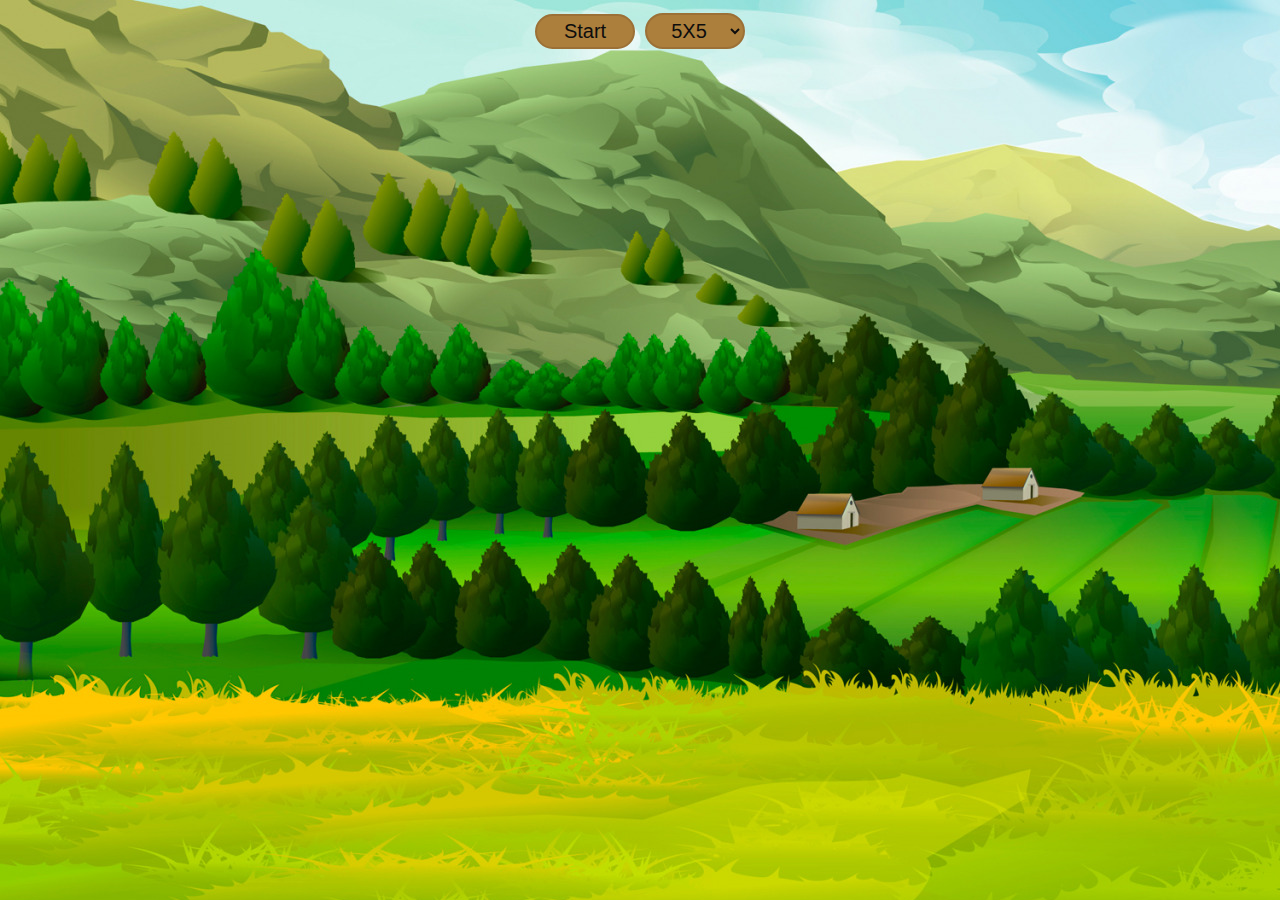
<file: Rabbit/intex.html>
<html>
  <head>
    <meta charset="UTF-8">
    <link href="https://cdn.jsdelivr.net/npm/bootstrap@5.2.0-beta1/dist/css/bootstrap.min.css" rel="stylesheet" integrity="sha384-0evHe/X+R7YkIZDRvuzKMRqM+OrBnVFBL6DOitfPri4tjfHxaWutUpFmBp4vmVor" crossorigin="anonymous">
    <link rel="stylesheet" href="style.css" />
  </head>
  <body>
    <div class="game">
      <div class="gmContainer">
        <button id="startButton">Start</button>
        <select name="boardSize" id="select">
          <option value="5">5X5</option>
          <option value="7">7X7</option>
          <option value="10">10X10</option>
        </select>
        <div class="Board " id="board"></div>
      </div>
      <div class="buttons" id="buttons">
      </div>
    </div>
    <script src="script.js"></script>
  </body>
</html>
</file>
<file: Rabbit/style.css>
body{
    padding:0;
    margin:0;
    width: 100%;
    height:100%;
    position: absolute;
    top:0;
    left:0;
    background-image: url(./images/field.jpg);
}
body button,select{
    border:2px solid #9c7036;
    font-size: 20px;
    width:100px;
    padding:4px;
    margin:3px;
    border-radius: 30px;
    background-color:#ac7f3c;
    cursor: pointer;
    text-align: center;
    color: rgb(14, 13, 13);
}
body button:active{
    cursor: pointer;
    color:#b2a4e6;
}
.gmContainer{
    padding: 10px;
    text-align: center;
}
.board{
    height: 380px;
    width: 380px;
    margin: 30px auto;
}
.Board div{
    border: 1px;
    border-color: black;
    float: left;
    height: 70px;
    width: 70px;
    margin: 2px;
}
.buttons{
    text-align: center;
}
</file>
